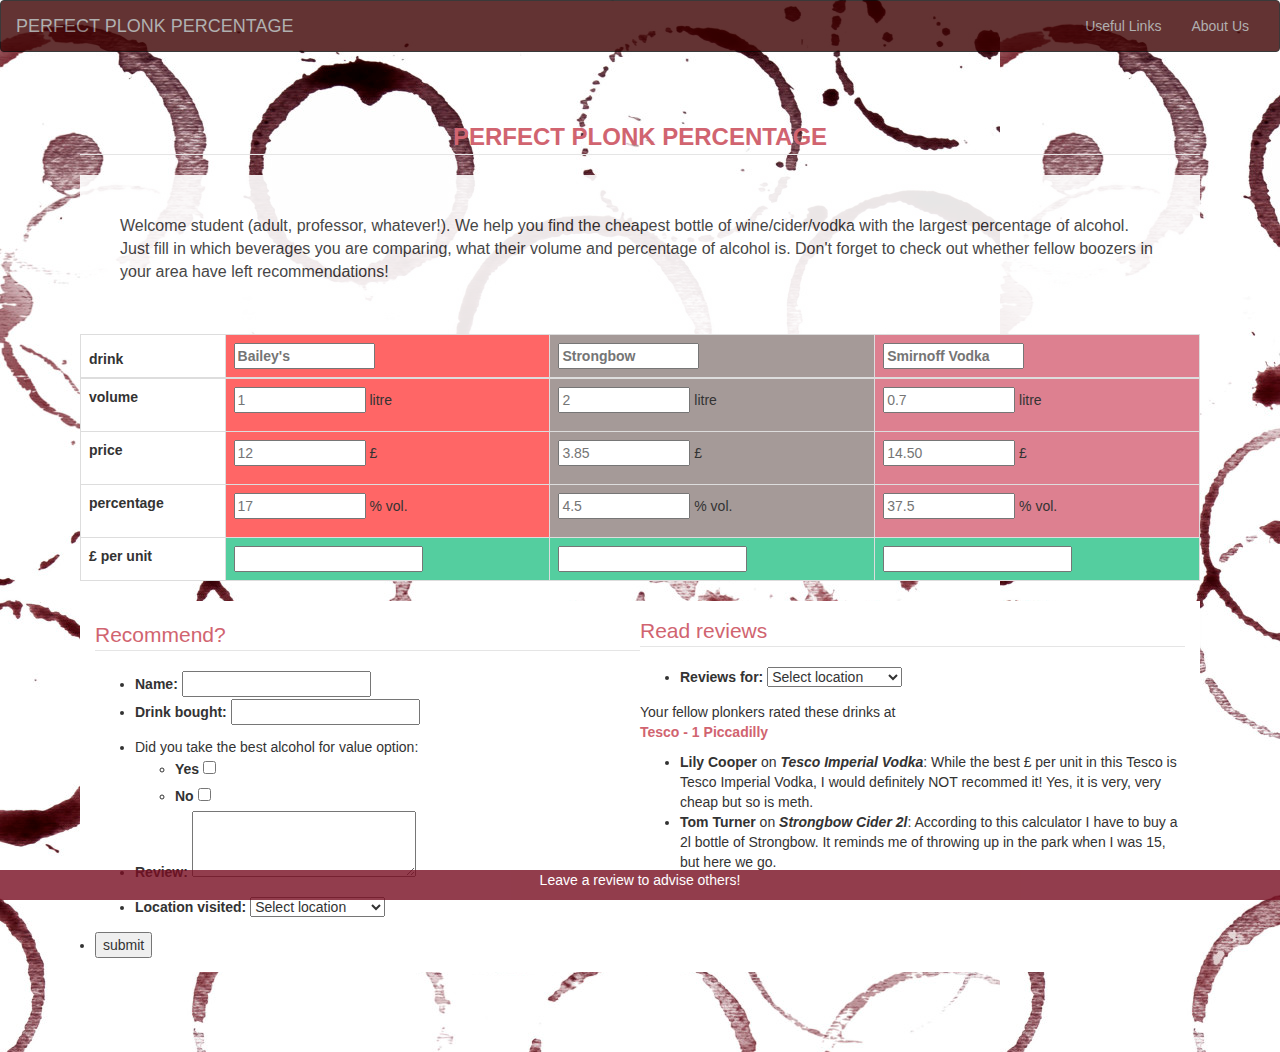
<file: index.html>
<!DOCTYPE html>
<html>
  <head>
    <link href="https://maxcdn.bootstrapcdn.com/bootstrap/3.3.7/css/bootstrap.min.css" rel="stylesheet" />
    <link rel="stylesheet" href="./linktag.css" />
    <script src="https://code.jquery.com/jquery-3.2.1.min.js"></script>
    <script src="scripts.js"></script>
    <title>Perfect Plonk Percentage </title>

    <script type="text/javascript">
    $(document).ready(function(){

      var button = $("#click_me");

      button.on('click', function(){
        button.html("Clicked!");
      })
    })
  </script>

  <style>
  .footer {
      position: fixed;
      left: 0;
      bottom: 0;
      width: 100%;
      background-color: #770d20;
      color: white;
      text-align: center;
  }
  </style>

  </head>
  <body>

    <nav class="navbar navbar-default navbar-inverse">
      <div class="container-fluid">
        <!-- Brand and toggle get grouped for better mobile display -->
        <div class="navbar-header">
          <button type="button" class="navbar-toggle collapsed" data-toggle="collapse" data-target="#bs-example-navbar-collapse-1" aria-expanded="false">
            <span class="sr-only">Toggle navigation</span>
            <span class="icon-bar"></span>
            <span class="icon-bar"></span>
            <span class="icon-bar"></span>
          </button>
          <a class="navbar-brand" href="./index.html">PERFECT PLONK PERCENTAGE</a>
        </div>

        <!-- Collect the nav links, forms, and other content for toggling -->
        <div class="collapse navbar-collapse" id="bs-example-navbar-collapse-1">
          <ul class="nav navbar-nav">
          </ul>
          <ul class="nav navbar-nav navbar-right">
            <li><a href="./useful-links.html">Useful Links</a></li>
            <li><a href="./about-us.html">About Us</a></li>
          </ul>
        </div><!-- /.navbar-collapse -->
      </div><!-- /.container-fluid -->
    </nav>

    <div class="non-nav">

      <legend><font size="5" color="#d16470"><center><b> PERFECT PLONK PERCENTAGE </b></center></font></legend>

      <div class="container-fluid intro">
        <p>Welcome student (adult, professor, whatever!). We help you find the cheapest bottle of wine/cider/vodka with the largest percentage of alcohol. Just fill in which beverages you are comparing, what their volume and percentage of alcohol is. Don't forget to check out whether fellow boozers in your area have left recommendations!</p>
      </div>
<!-- MAARTJE TOUCHES NOTHING ABOVE -->

<table class="table table-responsive table-bordered table-sm table-main-calc">
  <thead class="thead-inverse">
      <tr>
        <th>drink</th>
        <th bgcolor="#ff6666"><input type="text" size="13px" placeholder="Bailey's" class = "ownclass1"</td>
        <th bgcolor="#a59a98"><input type="text" size="13px" placeholder="Strongbow" class="ownclass2"</td>
        <th bgcolor="#dd8090"><input type="text" size="13px" placeholder="Smirnoff Vodka" class="ownclass3"</td>
      </tr>
    </thead>
    <tbody>
      <tr>
        <th scope="row">volume</th>
        <td bgcolor="#ff6666">  <input id="volume1" type="text" size="13px" placeholder="1" class = "ownclass1"</td>  litre</p>
        <td bgcolor="#a59a98">  <input id="volume2" type="text" size="13px" placeholder="2" class="ownclass2"</td>  litre</p>
        <td bgcolor="#dd8090">  <input id="volume3" type="text" size="13px" placeholder="0.7" class="ownclass3"</td>  litre</p>
      </tr>
      <tr>
        <th scope="row">price</th>
        <td bgcolor="#ff6666">  <input id="price1" type="text" size="13px" placeholder="12" class = "ownclass1"</td>  £</p>
        <td bgcolor="#a59a98">  <input id="price2" type="text" size="13px" placeholder="3.85" class="ownclass2"</td>  £</p>
        <td bgcolor="#dd8090">  <input id="price3" type="text" size="13px" placeholder="14.50" class="ownclass3"</td>  £</p>
      </tr>
      <tr>
        <th scope="row">percentage</th>
        <td bgcolor="#ff6666">  <input id="percentage1" type="text" size="13px" placeholder="17" class = "ownclass1"<p>  % vol.</p></td>
        <td bgcolor="#a59a98">  <input id="percentage2" type="text" size="13px" placeholder="4.5" class="ownclass2"</td>  % vol.</p>
        <td bgcolor="#dd8090">  <input id="percentage3" type="text" size="13px" placeholder="37.5" class="ownclass3"</td>  % vol.</p>
      </tr>
      <tr>
        <th scope="row">£ per unit</th>
        <td bgcolor="#54ce9f">  <input id="ppu1" type="text" value="" class ="ownclassppu"</td>
        <td bgcolor="#54ce9f">  <input id="ppu2" type="text" value="" class="ownclassppu"</td>
        <td bgcolor="#54ce9f">  <input id="ppu3" type="text" value="" class="ownclassppu"</td>
      </tr>
    </tbody>
  </table>

<div class="review">
<table width=100% height=100%>
  <tr>
    <td width=50%><fieldset>
      <legend><font color="#d16470"> Recommend? </font></legend>

    <form>
      <ul>
          <li><label for="name">Name:</label> <input type="text" name="name" id="name" value="" /></li>
          <li><label for="drink">Drink bought:</label> <input type="text" name="drink" id="drink" value="" /></li>
      </ul>
      <ul>
          <li>Did you take the best alcohol for value option:
      <ul>
          <li><label for="yes">Yes</label> <input type="checkbox" name="yes" id="yes" value="yes"></li>
          <li><label for="no">No</label> <input type="checkbox" name="no" id="no" value="no"></li>
      </ul>
        </li>
          <li><label for="comments">Review:</label> <textarea name="comments" id="comments" cols="25" rows="3"></textarea></li>
      </ul>

      <ul>
        <li><label for="location">Location visited:</label>
            <select name="location" id="location">
              <option value="">Select location</option>
              <option value="tesco">Tesco</option>
              <option value="sainsburys">Sainsbury's</option>
              <option value="waitrose">Waitrose</option>
              <option value="independentshop">Independent shop</option>
              <option value="other">Other</option>
            </select></li>
      </ul>

            <li><input type="submit" value="submit" /></li>

    </form>
        </fieldset>
    </td>
    <td width=50%>
        <fieldset>
       <legend><font color="#d16470"> Read reviews </font></legend>
       <ul>
         <li><label for="location">Reviews for:</label>
             <select name="location" id="location">
               <option value="">Select location</option>
               <option value="tesco">Tesco</option>
               <option value="sainsburys">Sainsbury's</option>
               <option value="waitrose">Waitrose</option>
               <option value="independentshop">Independent shop</option>
               <option value="other">Other</option>
             </select></li>
       </ul>
       <p> Your fellow plonkers rated these drinks at <br><font color="#d16470"><b> Tesco - 1 Piccadilly </b></font></p>
       <ul>
         <li><b> Lily Cooper</b> on <i><b>Tesco Imperial Vodka</i></b>: While the best £ per unit in this Tesco is Tesco Imperial Vodka, I would definitely NOT recommed it! Yes, it is very, very cheap but so is meth. </li>
         <li><b> Tom Turner</b> on <i><b>Strongbow Cider 2l</i></b>: According to this calculator I have to buy a 2l bottle of Strongbow. It reminds me of throwing up in the park when I was 15, but here we go. </li>
       </ul>
       <br>
       <br>
       <br>
       <br>
          </fieldset></td>
      </tr>
  </table>
</div>

<div class="footer">
      <p>Leave a review to advise others!</p>
</div>



<!--MAARTJE TOUCHES NOTHING BENEATH -->


<!-- STICKY FOOTER social media here? -->


<!--<script src="https://ajax.googleapis.com/ajax/libs/jquery/3.1.0/jquery.min.js"></script>
<script src="scripts.js"></script>
-->

  </body>
</html>
</file>
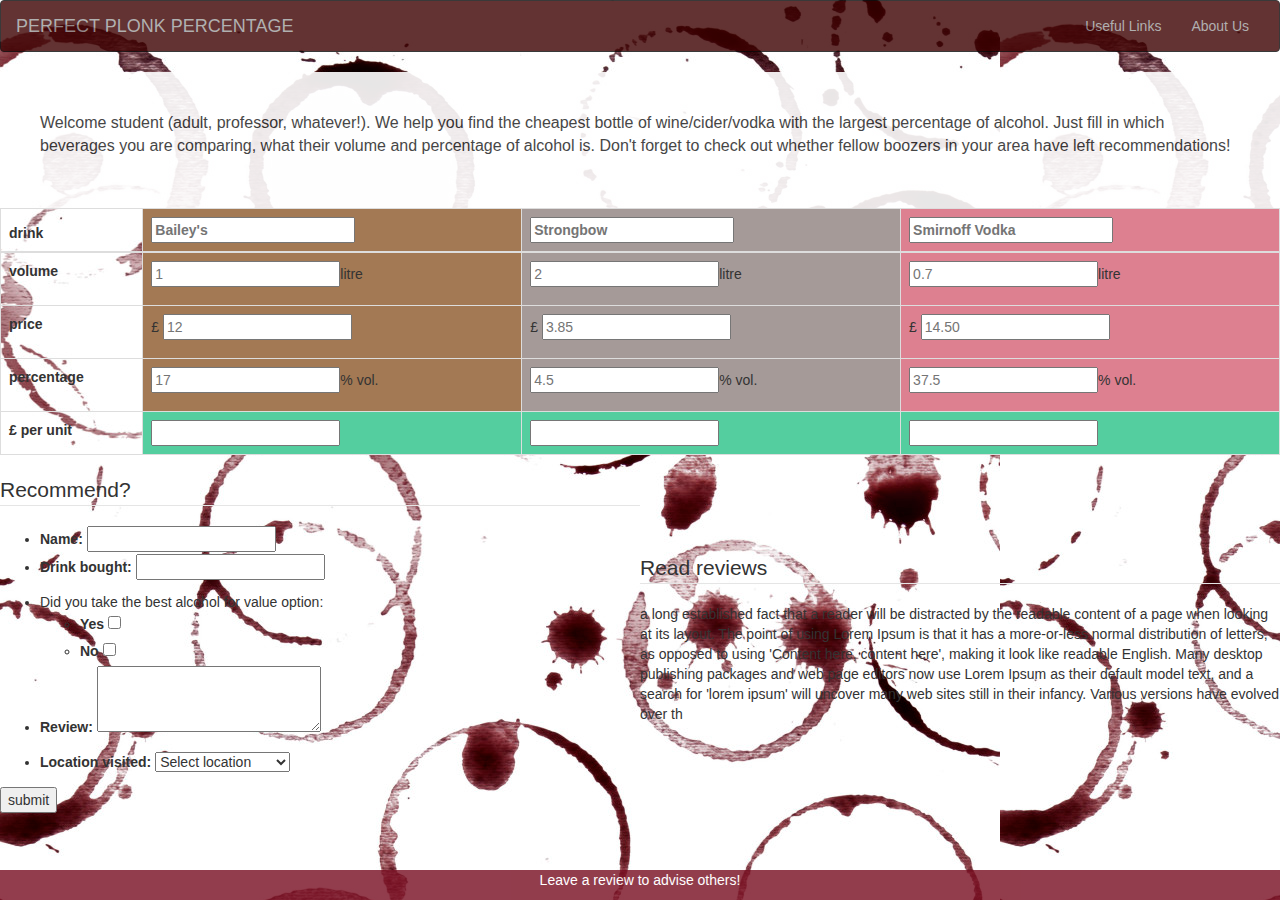
<file: indexsafe.html>
<!DOCTYPE html>
<html>
  <head>
    <link href="https://maxcdn.bootstrapcdn.com/bootstrap/3.3.7/css/bootstrap.min.css" rel="stylesheet" />
    <link rel="stylesheet" href="./linktag.css" />
    <script src="https://code.jquery.com/jquery-3.2.1.min.js"></script>
    <script src="scripts.js"></script>
    <title>Perfect Plonk Percentage </title>

    <script type="text/javascript">
    $(document).ready(function(){

      var button = $("#click_me");

      button.on('click', function(){
        button.html("Clicked!");
      })
    })
  </script>

  <style>
  .footer {
      position: fixed;
      left: 0;
      bottom: 0;
      width: 100%;
      background-color: #770d20;
      color: white;
      text-align: center;
  }
  </style>

  </head>
  <body>

    <nav class="navbar navbar-default navbar-inverse">
      <div class="container-fluid">
        <!-- Brand and toggle get grouped for better mobile display -->
        <div class="navbar-header">
          <button type="button" class="navbar-toggle collapsed" data-toggle="collapse" data-target="#bs-example-navbar-collapse-1" aria-expanded="false">
            <span class="sr-only">Toggle navigation</span>
            <span class="icon-bar"></span>
            <span class="icon-bar"></span>
            <span class="icon-bar"></span>
          </button>
          <a class="navbar-brand" href="#">PERFECT PLONK PERCENTAGE</a>
        </div>

        <!-- Collect the nav links, forms, and other content for toggling -->
        <div class="collapse navbar-collapse" id="bs-example-navbar-collapse-1">
          <ul class="nav navbar-nav">
          </ul>
          <ul class="nav navbar-nav navbar-right">
            <li><a href="#">Useful Links</a></li>
            <li><a href="#">About Us</a></li>
          </ul>
        </div><!-- /.navbar-collapse -->
      </div><!-- /.container-fluid -->
    </nav>

    <div id="non-nav">

      <div class="container-fluid intro">
        <p>Welcome student (adult, professor, whatever!). We help you find the cheapest bottle of wine/cider/vodka with the largest percentage of alcohol. Just fill in which beverages you are comparing, what their volume and percentage of alcohol is. Don't forget to check out whether fellow boozers in your area have left recommendations!</p>
      </div>
<!-- MAARTJE TOUCHES NOTHING ABOVE -->

<table class="table table-responsive table-bordered table-hover table-sm">
  <thead class="thead-inverse">
      <tr>
        <th>drink</th>
        <th bgcolor="#a37954"><input type="text" placeholder="Bailey's" class = "ownclass1"</td>
        <th bgcolor="#a59a98"><input type="text" placeholder="Strongbow" class="ownclass2"</td>
        <th bgcolor="#dd8090"><input type="text" placeholder="Smirnoff Vodka" class="ownclass3"</td>
      </tr>
    </thead>
    <tbody>
      <tr>
        <th scope="row">volume</th>
        <td bgcolor="#a37954">  <input id="volume1" type="text" placeholder="1" class = "ownclass1"</td>litre</p>
        <td bgcolor="#a59a98">  <input id="volume2" type="text" placeholder="2" class="ownclass2"</td>litre</p>
        <td bgcolor="#dd8090">  <input id="volume3" type="text" placeholder="0.7" class="ownclass3"</td>litre</p>
      </tr>
      <tr>
        <th scope="row">price</th>
        <td bgcolor="#a37954"> £ <input id="price1" type="text" placeholder="12" class = "ownclass1"</p></td>
        <td bgcolor="#a59a98"> £ <input id="price2" type="text" placeholder="3.85" class="ownclass2"</td></p>
        <td bgcolor="#dd8090"> £ <input id="price3" type="text" placeholder="14.50" class="ownclass3"</td></p>
      </tr>
      <tr>
        <th scope="row">percentage</th>
        <td bgcolor="#a37954">  <input id="percentage1" type="text" placeholder="17" class = "ownclass1"<p>% vol.</p></td>
        <td bgcolor="#a59a98">  <input id="percentage2" type="text" placeholder="4.5" class="ownclass2"</td>% vol.</p>
        <td bgcolor="#dd8090">  <input id="percentage3" type="text" placeholder="37.5" class="ownclass3"</td>% vol.</p>
      </tr>
      <tr>
        <th scope="row">£ per unit</th>
        <td bgcolor="#54ce9f">  <input id="ppu1" type="text" value="" class ="ownclassppu"</td>
        <td bgcolor="#54ce9f">  <input id="ppu2" type="text" value="" class="ownclassppu"</td>
        <td bgcolor="#54ce9f">  <input id="ppu3" type="text" value="" class="ownclassppu"</td>
      </tr>
    </tbody>
  </table>

<!--
<fieldset>
  <legend> Recommend? </legend>

<form>
  <ul>
      <li><label for="name">Name:</label> <input type="text" name="name" id="name" value="" /></li>
      <li><label for="drink">Drink bought:</label> <input type="text" name="drink" id="drink" value="" /></li>
  </ul>
  <ul>
      <li>Did you take the best alcohol for value option:
  <ul>
      <li><label for="yes">Yes</label> <input type="checkbox" name="yes" id="yes" value="yes"></li>
      <li><label for="no">No</label> <input type="checkbox" name="no" id="no" value="no"></li>
  </ul>
    </li>
      <li><label for="comments">Review:</label> <textarea name="comments" id="comments" cols="25" rows="3"></textarea></li>
  </ul>

  <ul>
    <li><label for="location">Location visited:</label>
        <select name="location" id="location">
          <option value="">Select location</option>
          <option value="tesco">Tesco</option>
          <option value="sainsburys">Sainsbury's</option>
          <option value="waitrose">Waitrose</option>
          <option value="independentshop">Independent shop</option>
          <option value="other">Other</option>
        </select></li>
      </ul>

        <li><input type="submit" value="submit" /></li>

</form>
</fieldset>
-->



<table width=100% height=100%>
  <tr>
    <td width=50%><fieldset>
      <legend> Recommend? </legend>

    <form>
      <ul>
          <li><label for="name">Name:</label> <input type="text" name="name" id="name" value="" /></li>
          <li><label for="drink">Drink bought:</label> <input type="text" name="drink" id="drink" value="" /></li>
      </ul>
      <ul>
          <li>Did you take the best alcohol for value option:
      <ul>
          <li><label for="yes">Yes</label> <input type="checkbox" name="yes" id="yes" value="yes"></li>
          <li><label for="no">No</label> <input type="checkbox" name="no" id="no" value="no"></li>
      </ul>
        </li>
          <li><label for="comments">Review:</label> <textarea name="comments" id="comments" cols="25" rows="3"></textarea></li>
      </ul>

      <ul>
        <li><label for="location">Location visited:</label>
            <select name="location" id="location">
              <option value="">Select location</option>
              <option value="tesco">Tesco</option>
              <option value="sainsburys">Sainsbury's</option>
              <option value="waitrose">Waitrose</option>
              <option value="independentshop">Independent shop</option>
              <option value="other">Other</option>
            </select></li>
          </ul>

            <li><input type="submit" value="submit" /></li>

          </form>
        </fieldset>
    </td>
    <td width=50%>
        <fieldset>
          <legend> Read reviews </legend>
            <p> a long established fact that a reader will be distracted by the readable content of a page when looking at its layout. The point of using Lorem Ipsum is that it has a more-or-less normal distribution of letters, as opposed to using 'Content here, content here', making it look like readable English. Many desktop publishing packages and web page editors now use Lorem Ipsum as their default model text, and a search for 'lorem ipsum' will uncover many web sites still in their infancy. Various versions have evolved over th  </p>
        </fieldset>
    </td>
  </tr>
</table>






<div class="footer">
  <p>Leave a review to advise others!</p>
</div>



<!--MAARTJE TOUCHES NOTHING BENEATH -->


<!-- STICKY FOOTER social media here? -->


<!--<script src="https://ajax.googleapis.com/ajax/libs/jquery/3.1.0/jquery.min.js"></script>
<script src="scripts.js"></script>
-->

  </body>
</html>
</file>
<file: linktag.css>
nav.navbar {
  opacity: 0.8;
  background-color: #3d0101;
}
div.non-nav {
  padding: 48px 80px 80px 80px;
}
body {
  background-image: url("./images/wine-stain.jpg")
}

div.intro {
  background-color: white;
  opacity: 0.9;
  padding: 40px;
  font-size: 12pt;
}
.navbar-brand {
  font-color: white;
}
div.review {
  background-color: #e8b2b8;
  background-color: white;
  padding: 15px 15px 10px 15px;
  /*background-image: url("./images/wine-stain.jpg")*/
  //*opacity: 0.9;*//
}
.contact-form {
  contact-form fieldset {width:40%;}
}
a.useful {
  color: #800000;
  font-style: bold; 
}

.table.table-main-calc {
  background-color: white;
}

container.useful-links-intro {
  background-color: white;
}

.h1 {

  font-size: 40px;
}



.footer {
   position: relative
   height: auto;
   left: 0;
   bottom: 0;
   width: 100%;
   background-color: red;
   color: white;
   text-align: center;
   opacity: 0.8;
}

.wrap {
  display: table;
  width: 100%;
  height: 100%; /* need to set height for this to work in Chrome */
}
.cell-wrap {
  display: table-cell;
  vertical-align: top;
  height: 100%;
}
.cell-wrap.left {
  width: 70%;
  padding-right: 10px;  /* if you need some whitespace */
}
</file>
